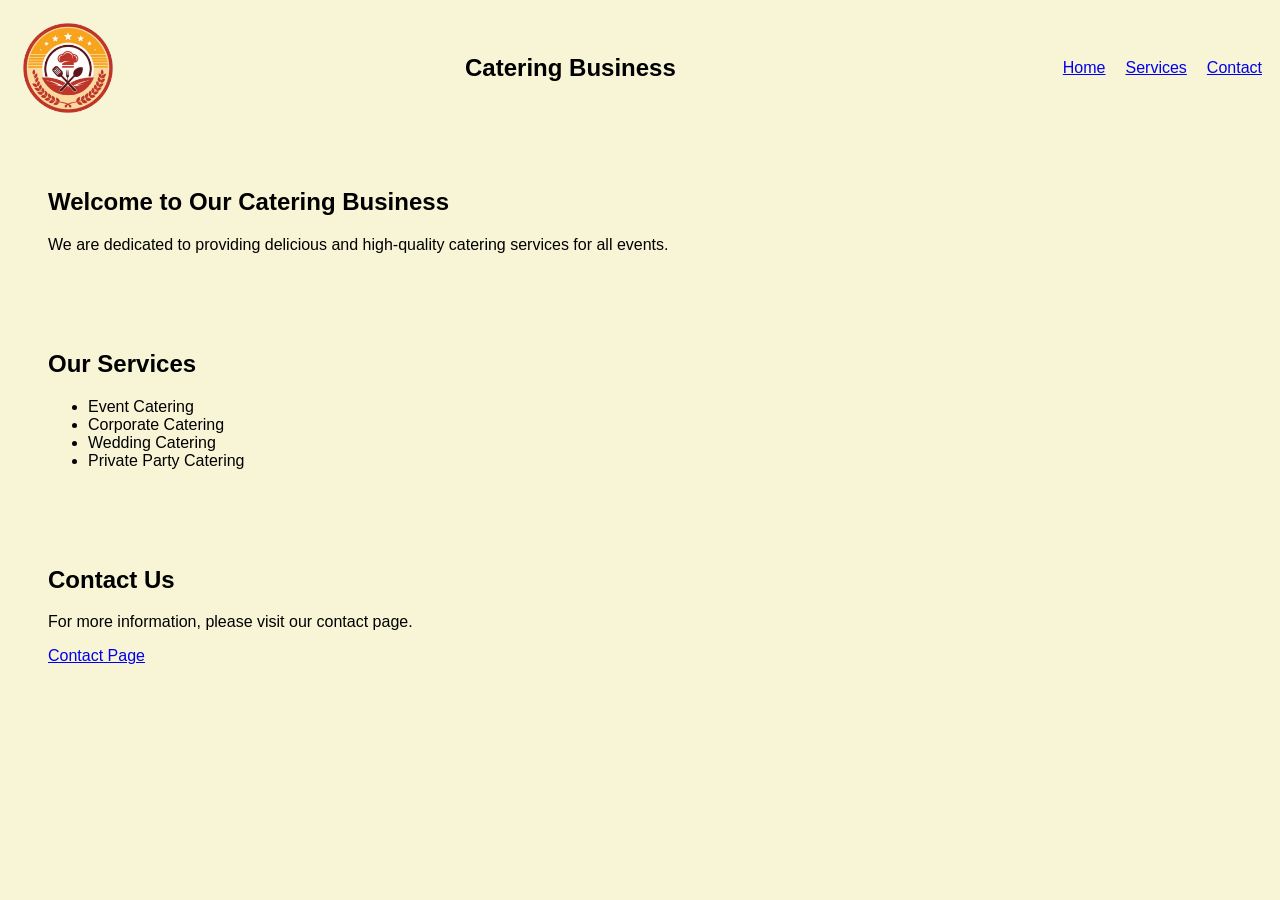
<file: CS104/assignment1/index.html>
<!-- CS104: Intro to Web Development
    Develop a homepage for a business of your choice. Your page must contain:

HTML structure
A business logo/placeholder image should be displayed using the <img> tag
An introduction about the business using different HTML elements
A list of services/features in an unordered list
Links to other pages (to be developed in future assignments)
Simple CSS styling such as colors, fonts, and layout using CSS classes
 -->


<!-- Sources:
  
  Machajewski, S. (2021, September 15) What is an HTML Document? - Structure, Types & Examples. Study.com. https://study.com/academy/lesson/what-is-an-html-document-structure-types-examples.html

  Aravindan, S. (2021, September 29) HTML 5 Document Structure: Elements & Examples. Study.com. https://study.com/academy/lesson/html-5-document-structure-elements-examples.html

  Kornarakis, I. (2018, December 21) The HTML 5 Canvas: Definition, Purpose & Examples. Study.com. https://study.com/academy/lesson/the-html-5-canvas-definition-purpose-examples.html



 -->

<!DOCTYPE html>
<html lang="en">

<head>
    <meta charset="UTF-8">
    <meta name="viewport" content="width=device-width, initial-scale=1.0">
    <title>Document</title>

    <link rel="stylesheet" href="styles.css">

</head>

<body>


    <nav>
        <img class="logo" src="restaurant-logo.png" alt="Business Logo">
        <h1>Catering Business</h1>

        <ul>
            <li><a href="index.html">Home</a></li>
            <li><a href="services.html">Services</a></li>
            <li><a href="contact.html">Contact</a></li>
        </ul>
    </nav>


    <section class="introduction">
        <h2>Welcome to Our Catering Business</h2>
        <p>We are dedicated to providing delicious and high-quality catering services for all events.
        </p>
    </section>

    <section class="services">
        <h2>Our Services</h2>
        <ul>
            <li>Event Catering</li>
            <li>Corporate Catering</li>
            <li>Wedding Catering</li>
            <li>Private Party Catering</li>
        </ul>
    </section>

    <section class="contact">
        <h2>Contact Us</h2>
        <p>For more information, please visit our contact page.</p>
        <a href="contact.html">Contact Page</a>
    </section>
</body>

</html>
</file>
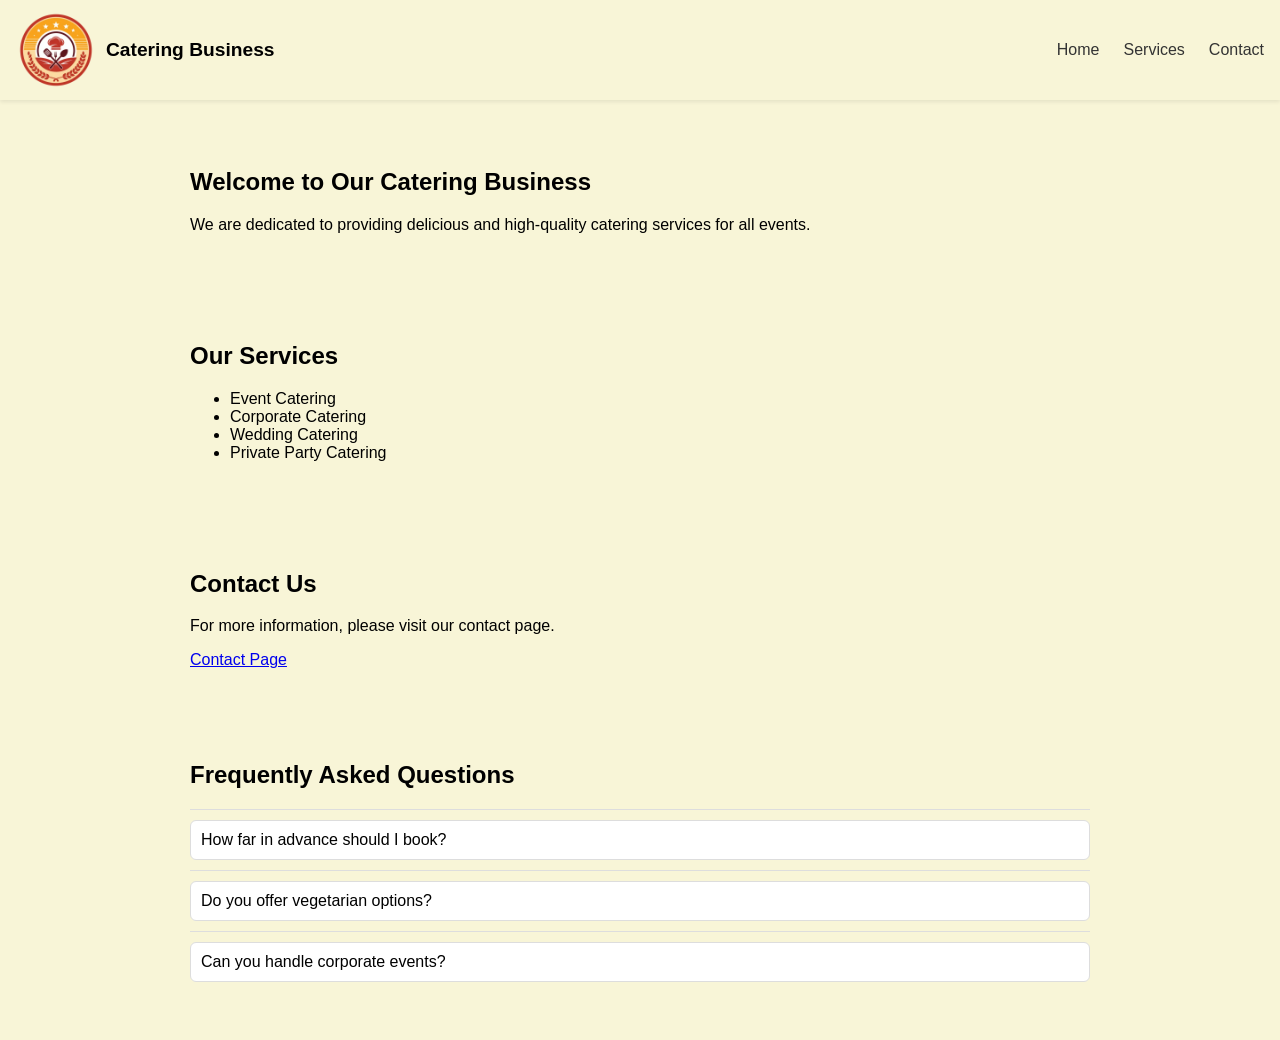
<file: CS104/assignment2/index.html>
<!-- CS104: Intro to Web Development

    Assignment 1: Develop a homepage for a business of your choice. Your page must contain:
        - HTML structure
        - A business logo/placeholder image should be displayed using the <img> tag
        - An introduction about the business using different HTML elements
        - A list of services/features in an unordered list
        - Links to other pages (to be developed in future assignments)
        - Simple CSS styling such as colors, fonts, and layout using CSS classes

    Assignment 2: You will be adding to your fictional business, including:
        - At least three pages: Home, Services, and Contact.
        - A navigation bar that adapts to mobile and desktop views.
        - Styling: All done with external CSS stylesheets and classes.
        - Application of web accessibility standards, including alt text for images and proper use of form labels.

    Assignment 3: You will improve the previously developed multi-page business website by adding interactivity using JavaScript.
    Requirements include:
       - Implementation of a dynamic image gallery on the 'Services' page using JavaScript to display images.
       - Addition of form validation to the 'Contact' page to ensure users fill out required fields correctly and receive feedback.
       - Use of JavaScript to create a simple FAQ section, where clicking a question reveals the answer dynamically.
       - Use of the Document Object Model (DOM) to make changes to the content of the page without having to reload the page completely.
       - Ensure the website meets web accessibility standards and test for common functionality issues in HTML, CSS, and JavaScript.
 -->


<!-- Sources:
  
    Machajewski, S. (2021, September 15) What is an HTML Document? - Structure, Types & Examples. Study.com. https://study.com/academy/lesson/what-is-an-html-document-structure-types-examples.html

    Aravindan, S. (2021, September 29) HTML 5 Document Structure: Elements & Examples. Study.com. https://study.com/academy/lesson/html-5-document-structure-elements-examples.html

    Kornarakis, I. (2018, December 21) The HTML 5 Canvas: Definition, Purpose & Examples. Study.com. https://study.com/academy/lesson/the-html-5-canvas-definition-purpose-examples.html

    Stanley, L. (2015, October 26) Responsive Web Design: Examples & Explanation. Study.com. https://study.com/academy/lesson/responsive-web-design-examples-explanation.html

    Monteclaro, A. (2025, March 22) Mobile-First Design Principles. Study.com. https://study.com/academy/lesson/mobile-first-design-principles.html

    Chowdhury, S. (2025, March 31) CSS Frameworks for Responsive Design. Study.com. https://study.com/academy/lesson/css-frameworks-for-responsive-design.html

    Cox, R. (2025, March 21) Using Web Content Accessibility Guidelines (WCAG). Study.com. https://study.com/academy/lesson/using-web-content-accessibility-guidelines-wcag.html

    Newton, K. (2024, March 11) What is JavaScript? | Overview, Functions & Examples. Study.com. https://study.com/academy/lesson/what-is-javascript-function-uses-quiz.html

    Sivabalan, V. (2018, December 4) Operators in JavaScript: Definition & Examples. Study.com. https://study.com/academy/lesson/operators-in-javascript-definition-examples.html

    Kypridemos, A. (2024, March 15) The Document Object Model (DOM): Purpose & Function. Study.com. https://study.com/academy/lesson/the-document-object-model-dom-purpose-function.html

    Kypridemos, A. (2018, December 29) Using JavaScript to Work With the Document Object Model: Use & Examples. Study.com. https://study.com/academy/lesson/using-javascript-to-work-with-the-document-object-model-use-examples.html

 -->

<!DOCTYPE html>
<html lang="en">

<head>
    <meta charset="UTF-8">
    <meta name="viewport" content="width=device-width, initial-scale=1.0">
    <title>Document</title>

    <link rel="stylesheet" href="styles/styles.css">

</head>

<body>


    <nav>
        <div class="nav-brand">
            <img class="logo" src="images/restaurant-logo.png" alt="Business Logo">
            <h1>Catering Business</h1>
        </div>

        <button class="nav-toggle" aria-label="Toggle navigation" aria-expanded="false">
            <span></span>
            <span></span>
            <span></span>
        </button>

        <ul id="nav-links">
            <li><a href="index.html">Home</a></li>
            <li><a href="services.html">Services</a></li>
            <li><a href="contact.html">Contact</a></li>
        </ul>
    </nav>


    <section class="introduction">
        <h2>Welcome to Our Catering Business</h2>
        <p>We are dedicated to providing delicious and high-quality catering services for all events.
        </p>
    </section>

    <section class="services">
        <h2>Our Services</h2>
        <ul>
            <li>Event Catering</li>
            <li>Corporate Catering</li>
            <li>Wedding Catering</li>
            <li>Private Party Catering</li>
        </ul>
    </section>

    <section class="contact">
        <h2>Contact Us</h2>
        <p>For more information, please visit our contact page.</p>
        <a href="contact.html">Contact Page</a>
    </section>

    <section class="faq" aria-labelledby="faq-title">
        <h2 id="faq-title">Frequently Asked Questions</h2>

        <div class="faq-item">
            <button class="faq-question" type="button" aria-expanded="false" aria-controls="faq-answer-1">
                How far in advance should I book?
            </button>
            <p class="faq-answer" id="faq-answer-1" hidden>
                We recommend booking 2 to 4 weeks in advance so we can secure your preferred date and menu.
            </p>
        </div>

        <div class="faq-item">
            <button class="faq-question" type="button" aria-expanded="false" aria-controls="faq-answer-2">
                Do you offer vegetarian options?
            </button>
            <p class="faq-answer" id="faq-answer-2" hidden>
                Yes. We offer vegetarian, vegan, and gluten-friendly menu options for all event sizes.
            </p>
        </div>

        <div class="faq-item">
            <button class="faq-question" type="button" aria-expanded="false" aria-controls="faq-answer-3">
                Can you handle corporate events?
            </button>
            <p class="faq-answer" id="faq-answer-3" hidden>
                Absolutely. We provide full corporate catering support, including setup, service, and cleanup.
            </p>
        </div>
    </section>

    <script src="scripts/index.js"></script>
    <script src="scripts/home.js"></script>
</body>

</html>
</file>
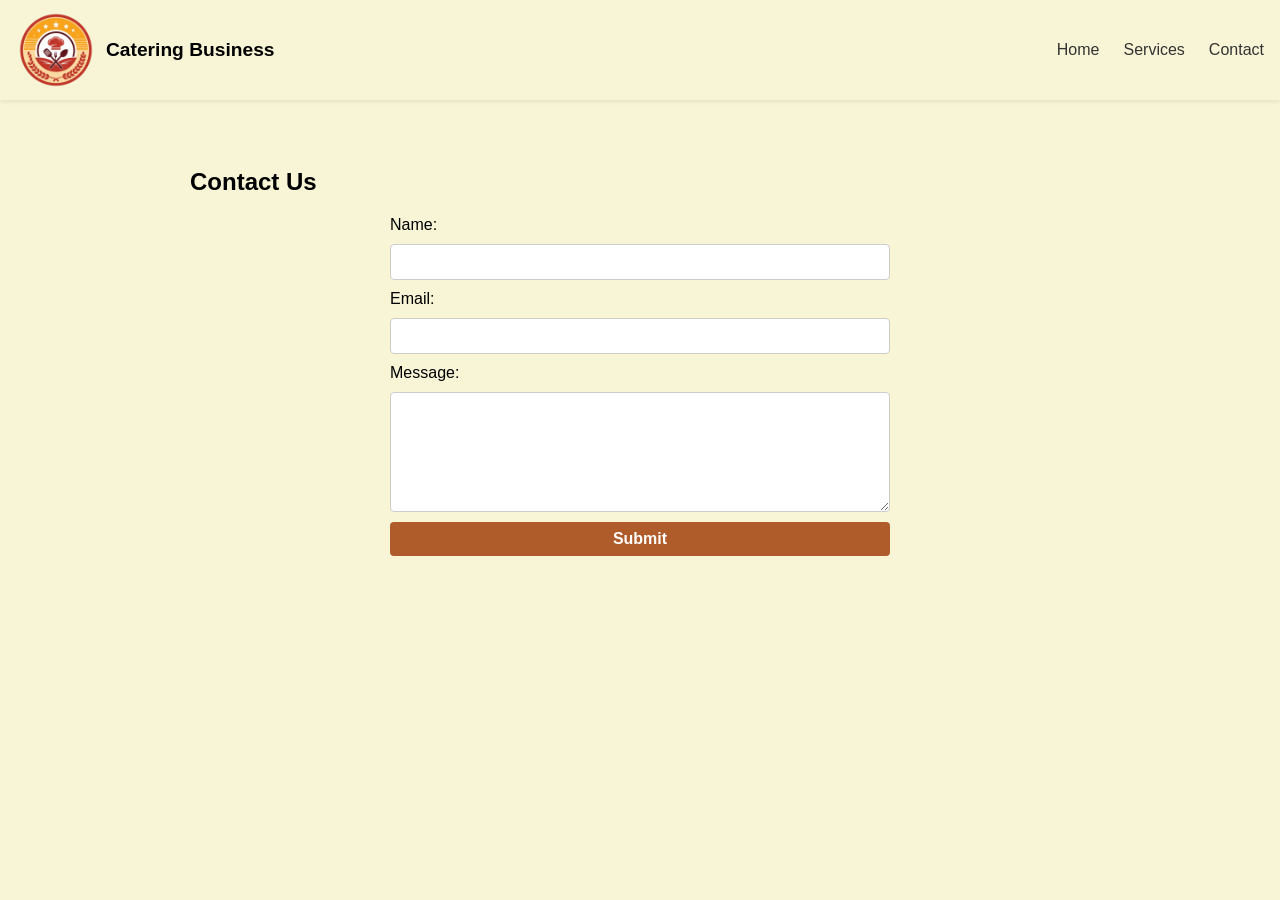
<file: CS104/assignment2/contact.html>
<!DOCTYPE html>
<html lang="en">

<head>
    <meta charset="UTF-8">
    <meta name="viewport" content="width=device-width, initial-scale=1.0">
    <title>Contact Us</title>
    <link rel="stylesheet" href="styles/styles.css">
</head>

<body>
    <nav>
        <div class="nav-brand">
            <img class="logo" src="images/restaurant-logo.png" alt="Business Logo">
            <h1>Catering Business</h1>
        </div>

        <button class="nav-toggle" aria-label="Toggle navigation" aria-expanded="false">
            <span></span>
            <span></span>
            <span></span>
        </button>

        <ul id="nav-links">
            <li><a href="index.html">Home</a></li>
            <li><a href="services.html">Services</a></li>
            <li><a href="contact.html">Contact</a></li>
        </ul>
    </nav>

    <section class="contact">
        <h2>Contact Us</h2>
        <form id="contact-form" action="#" method="post" novalidate>
            <label for="name">Name:</label>
            <input type="text" id="name" name="name" required aria-describedby="form-feedback">

            <label for="email">Email:</label>
            <input type="email" id="email" name="email" required aria-describedby="form-feedback">

            <label for="message">Message:</label>
            <textarea id="message" name="message" required aria-describedby="form-feedback"></textarea>

            <button type="submit">Submit</button>
            <p id="form-feedback" class="form-feedback" role="status" aria-live="polite"></p>
        </form>
    </section>

    <script src="scripts/index.js"></script>
    <script src="scripts/contact.js"></script>
</body>

</html>
</file>
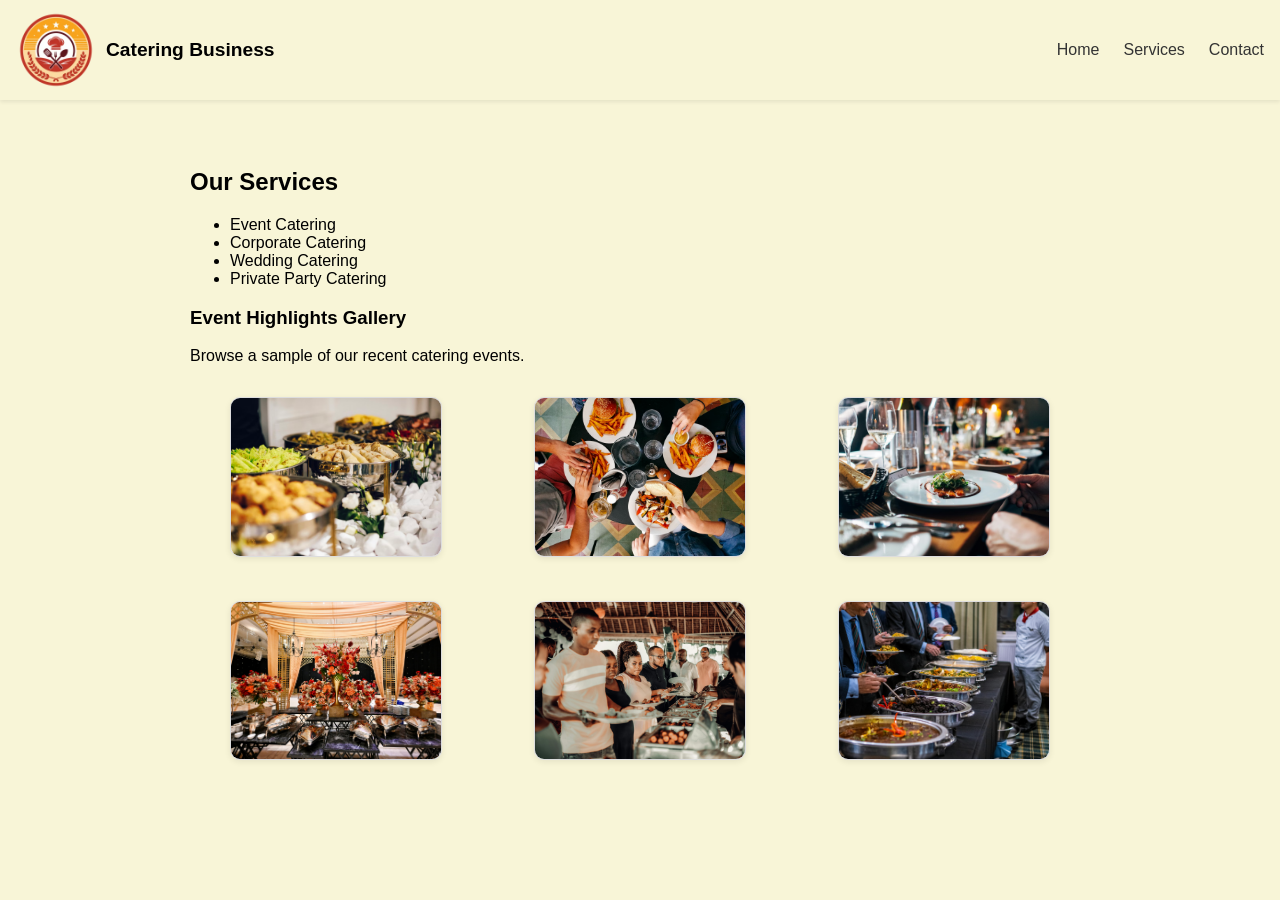
<file: CS104/assignment2/services.html>
<!DOCTYPE html>
<html lang="en">

<head>
    <meta charset="UTF-8">
    <meta name="viewport" content="width=device-width, initial-scale=1.0">
    <title>Our Services</title>
    <link rel="stylesheet" href="styles/styles.css">
</head>

<body>
    <nav>
        <div class="nav-brand">
            <img class="logo" src="images/restaurant-logo.png" alt="Business Logo">
            <h1>Catering Business</h1>
        </div>

        <button class="nav-toggle" aria-label="Toggle navigation" aria-expanded="false">
            <span></span>
            <span></span>
            <span></span>
        </button>

        <ul id="nav-links">
            <li><a href="index.html">Home</a></li>
            <li><a href="services.html">Services</a></li>
            <li><a href="contact.html">Contact</a></li>
        </ul>
    </nav>

    <section class="services">
        <h2>Our Services</h2>
        <ul>
            <li>Event Catering</li>
            <li>Corporate Catering</li>
            <li>Wedding Catering</li>
            <li>Private Party Catering</li>
        </ul>

        <h3>Event Highlights Gallery</h3>
        <p>Browse a sample of our recent catering events.</p>
        <div id="gallery-grid" class="gallery-grid" aria-live="polite"></div>
    </section>

    <script src="scripts/index.js"></script>
    <script src="scripts/services.js"></script>
</body>

</html>
</file>
<file: CS104/assignment1/styles.css>
body {
	background: #f8f5d7;
	font-family: Arial, sans-serif;
}

.logo {
	width: 100px;
	height: auto;
}

nav {
	display: flex;
	align-items: center;
	justify-content: space-between;
	padding: 10px;
}

nav ul {
	list-style-type: none;
	display: flex;
	gap: 20px;
}

.introduction,
.services,
.contact {
	margin: 20px;
	padding: 20px;
	border-radius: 8px;
}
</file>
<file: CS104/assignment2/styles/styles.css>
body {
	background: #f8f5d7;
	font-family: Arial, sans-serif;
	margin: 0;
	padding: 0;
}

.logo {
	width: 80px;
	height: auto;
}

nav {
	display: flex;
	flex-wrap: wrap;
	align-items: center;
	justify-content: space-between;
	padding: 10px 16px;
	box-shadow: 0 2px 4px rgba(0, 0, 0, 0.08);
}

.nav-brand {
	display: flex;
	align-items: center;
	gap: 10px;
}

nav h1 {
	margin: 0;
	font-size: 1.2rem;
}

.nav-toggle {
	display: flex;
	flex-direction: column;
	justify-content: space-between;
	width: 28px;
	height: 20px;
	background: none;
	border: none;
	cursor: pointer;
	padding: 0;
}

.nav-toggle span {
	display: block;
	height: 3px;
	background: #333;
	border-radius: 2px;
	transition: all 0.3s ease;
}

nav ul {
	list-style-type: none;
	margin: 0;
	padding: 0;
	width: 100%;
	max-height: 0;
	overflow: hidden;
	transition: max-height 0.3s ease;
}

nav ul.open {
	max-height: 200px;
}

nav ul li {
	padding: 8px 0;
	border-top: 1px solid #eee;
}

nav ul li a {
	text-decoration: none;
	color: #333;
	font-size: 1rem;
}

nav ul li a:hover {
	color: #b05c2a;
}

.introduction,
.services,
.contact,
.faq {
	margin: 16px;
	padding: 16px;
	border-radius: 8px;
}

.gallery-grid {
	display: grid;
	grid-template-columns: 1fr;
	gap: 12px;
	margin-top: 12px;
}

.gallery-card {
	background: #fff;
	border: 1px solid #ddd;
	border-radius: 10px;
	overflow: hidden;
	box-shadow: 0 2px 6px rgba(0, 0, 0, 0.08);
}

.gallery-card img {
	display: block;
	width: 100%;
	aspect-ratio: 4 / 3;
	object-fit: cover;
}

.faq-item {
	border-top: 1px solid #ddd;
	padding: 10px 0;
}

.faq-question {
	width: 100%;
	text-align: left;
	background: #fff;
	border: 1px solid #ddd;
	border-radius: 6px;
	padding: 10px;
	font-size: 1rem;
	cursor: pointer;
}

.faq-question:hover,
.faq-question:focus-visible {
	border-color: #b05c2a;
	outline: none;
}

.faq-answer {
	margin: 8px 0 0;
	padding: 0 4px;
	line-height: 1.5;
}

form {
	display: flex;
	flex-direction: column;
	gap: 10px;
	max-width: 500px;
	margin: 0 auto;
}

form input,
form textarea,
form button {
	width: 100%;
	box-sizing: border-box;
	padding: 8px 10px;
	font-size: 1rem;
	border: 1px solid #ccc;
	border-radius: 4px;
}

form textarea {
	min-height: 120px;
	resize: vertical;
}

form button {
	background: #b05c2a;
	color: #fff;
	border: none;
	cursor: pointer;
	font-weight: bold;
}

form button:hover {
	background: #8e4a20;
}

.form-feedback {
	margin: 0;
	min-height: 1.2em;
	font-weight: bold;
}

.form-feedback.error {
	color: #b00020;
}

.form-feedback.success {
	color: #1f7a1f;
}

form input.invalid,
form textarea.invalid {
	border-color: #b00020;
	background: #fff5f6;
}

@media (min-width: 768px) {
	.gallery-grid {
		grid-template-columns: repeat(2, minmax(0, 1fr));
	}

	.nav-toggle {
		display: none;
	}

	nav ul {
		display: flex;
		flex-direction: row;
		max-height: none;
		width: auto;
		gap: 24px;
		overflow: visible;
	}

	nav ul li {
		padding: 0;
		border-top: none;
	}

	.introduction,
	.services,
	.contact,
	.faq {
		margin: 24px auto;
		padding: 24px;
		max-width: 900px;
	}
}

@media (min-width: 1024px) {
	.gallery-grid {
		grid-template-columns: repeat(3, minmax(0, 1fr));
	}
}
</file>
